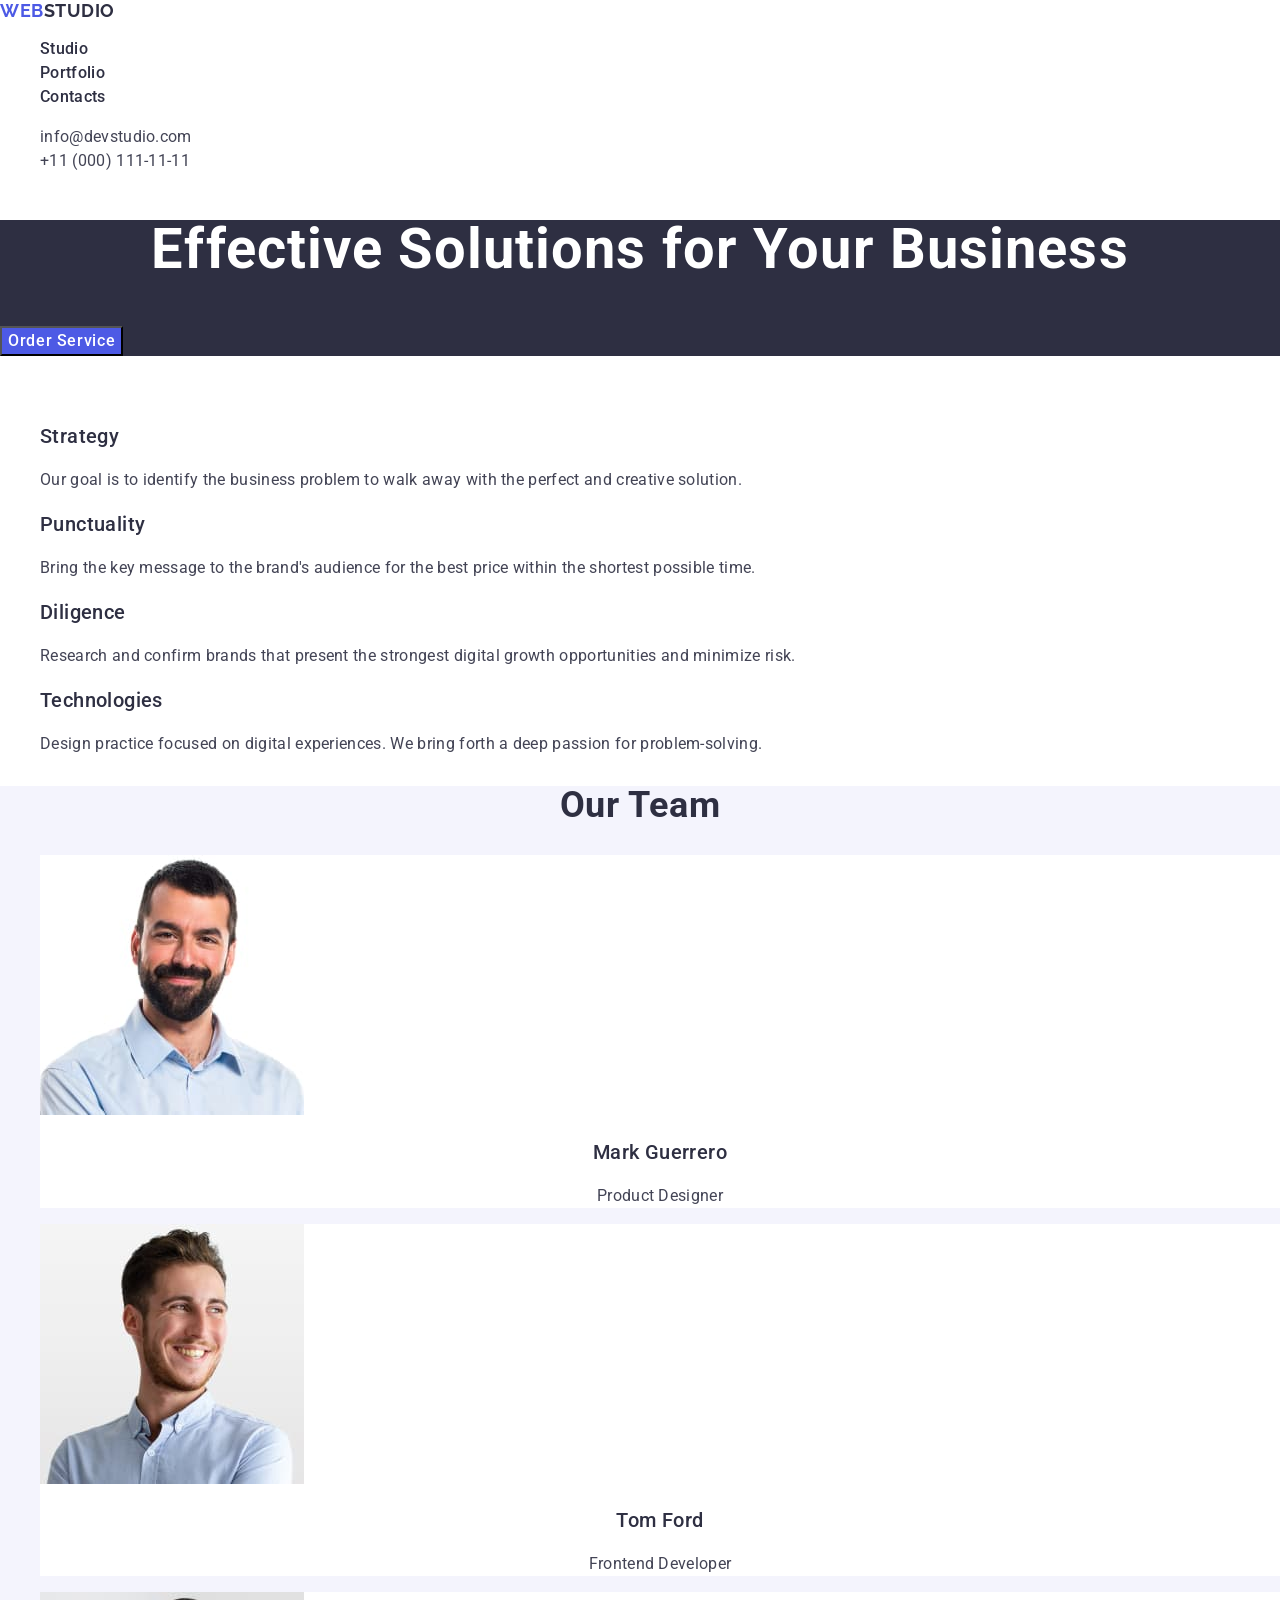
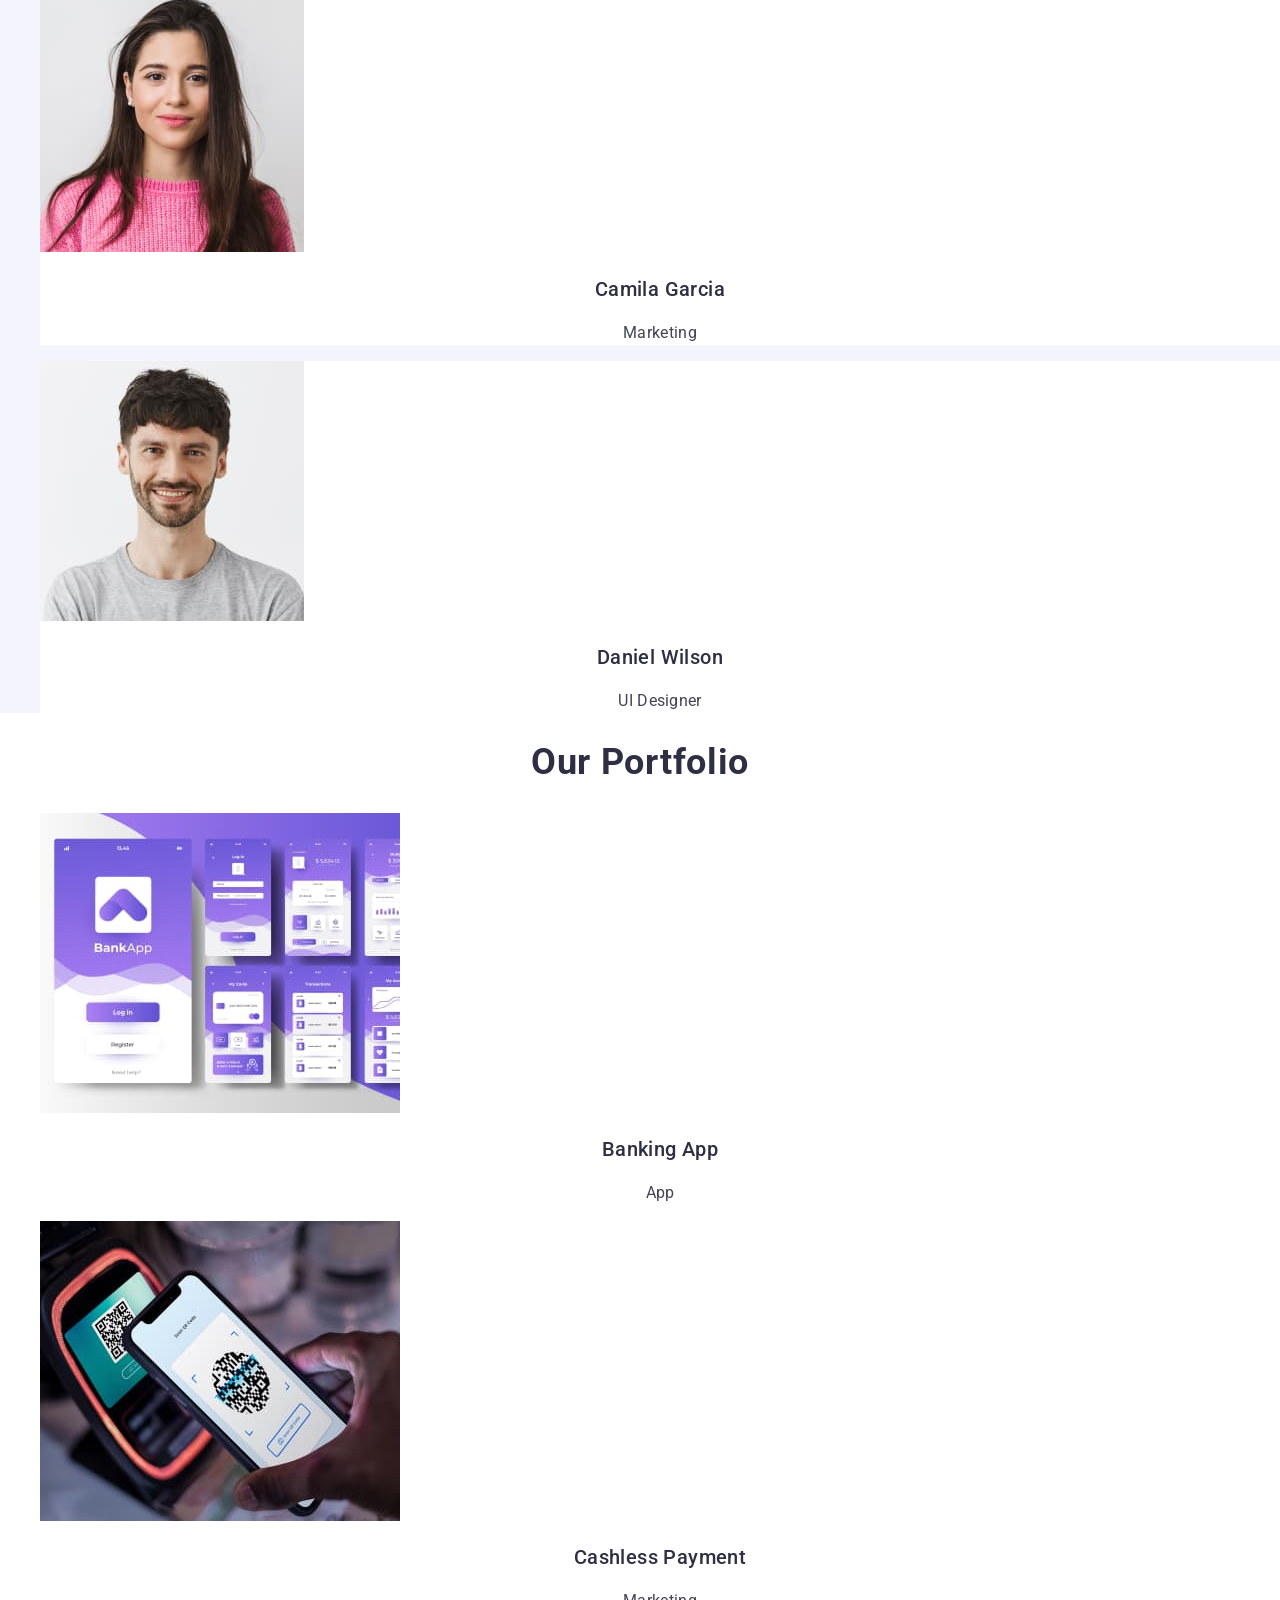
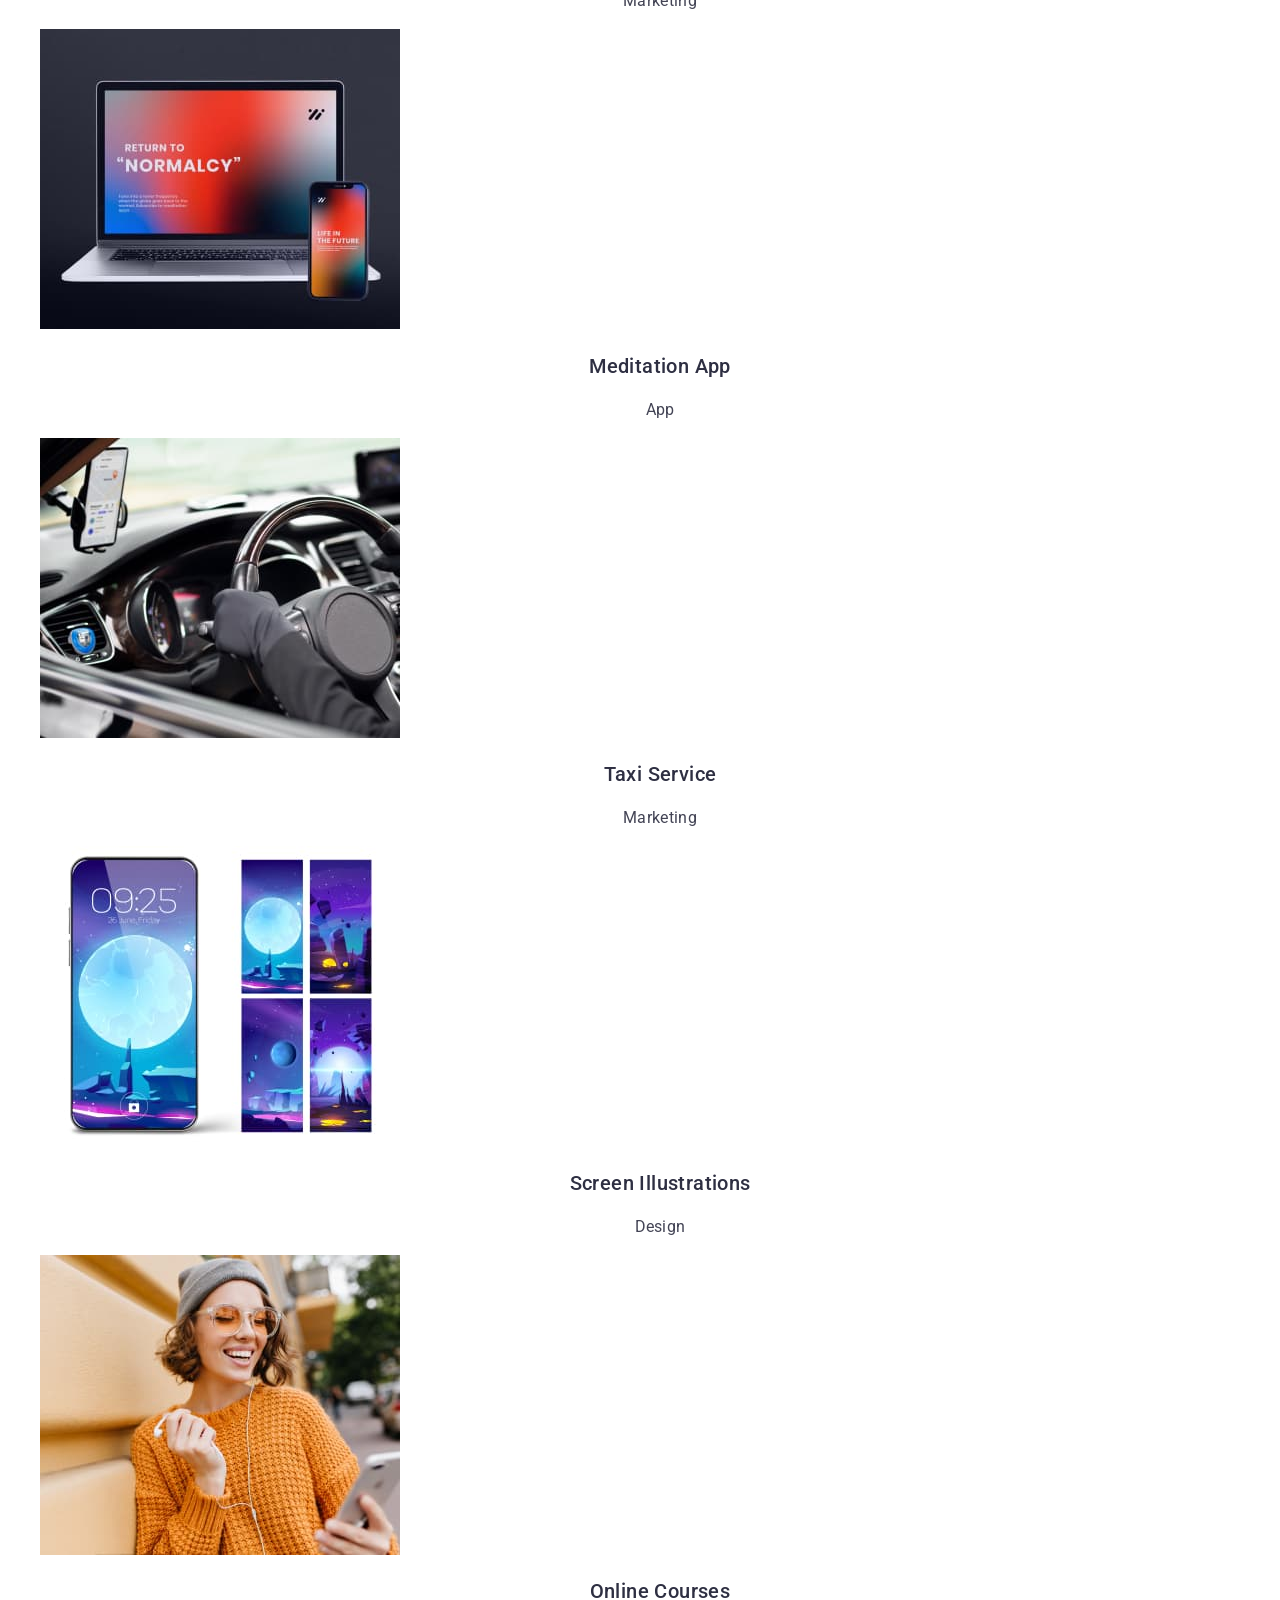
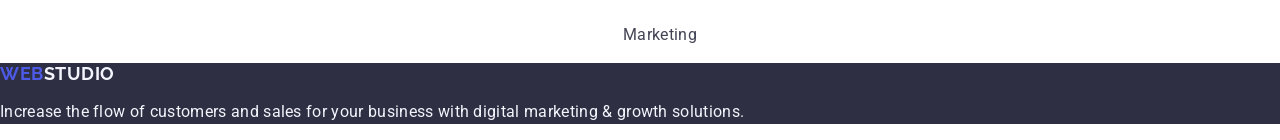
<file: index.html>
<!DOCTYPE html>
<html lang="en">
  <head>
    <meta charset="UTF-8" />
    <meta name="viewport" content="width=device-width, initial-scale=1.0" />
    <title>Web Studio</title>
    <link rel="preconnect" href="https://fonts.googleapis.com" />
    <link rel="preconnect" href="https://fonts.gstatic.com" crossorigin />
    <link
      href="https://fonts.googleapis.com/css2?family=Raleway:wght@700&family=Roboto:wght@400;500;700&display=swap"
      rel="stylesheet"
    />
    <link
      rel="stylesheet"
      href="https://cdnjs.cloudflare.com/ajax/libs/modern-normalize/2.0.0/modern-normalize.min.css"
    />
    <link rel="stylesheet" href="./css/styles.css" />
  </head>
  <body>
    <header class="header">
      <nav class="header-navigation">
        <a href="./index.html" class="heder-logo"
          >Web<span class="heder-logo-studio">Studio</span>
        </a>
        <ul class="heder-menu-list">
          <li class="heder-menu-item">
            <a href="./index.html" class="heder-menu-link">Studio</a>
          </li>
          <li class="heder-menu-item">
            <a href="" class="heder-menu-link">Portfolio</a>
          </li>
          <li class="heder-menu-item">
            <a href="" class="heder-menu-link">Contacts</a>
          </li>
        </ul>
      </nav>
      <address class="header-navigation-address">
        <ul class="header-navigation-list">
          <li class="header-navigation-item">
            <a class="header-navigation-link" href="mailto:info@devstudio.com"
              >info@devstudio.com
            </a>
          </li>
          <li class="header-navigation-item">
            <a class="header-navigation-link" href="tel:+110001111111"
              >+11 (000) 111-11-11
            </a>
          </li>
        </ul>
      </address>
    </header>
    <main>
      <section class="hero-section">
        <h1 class="hero-title">Effective Solutions for Your Business</h1>
        <button class="hero-button" type="button">Order Service</button>
      </section>
      <section class="section-possibilities">
        <h2 class="visually-hidden">List of possibilities</h2>
        <ul class="list-of-possibilities">
          <li class="possibilities-item">
            <h3 class="possibilities-subtitle">Strategy</h3>
            <p class="possibilities-item-text">
              Our goal is to identify the business problem to walk away with the
              perfect and creative solution.
            </p>
          </li>
          <li class="possibilities-item">
            <h3 class="possibilities-subtitle">Punctuality</h3>
            <p class="possibilities-item-text">
              Bring the key message to the brand's audience for the best price
              within the shortest possible time.
            </p>
          </li>
          <li class="possibilities-item">
            <h3 class="possibilities-subtitle">Diligence</h3>
            <p class="possibilities-item-text">
              Research and confirm brands that present the strongest digital
              growth opportunities and minimize risk.
            </p>
          </li>
          <li class="possibilities-item">
            <h3 class="possibilities-subtitle">Technologies</h3>
            <p class="possibilities-item-text">
              Design practice focused on digital experiences. We bring forth a
              deep passion for problem-solving.
            </p>
          </li>
        </ul>
      </section>
      <section class="section-team">
        <h2 class="team-title">Our Team</h2>
        <ul class="team-list">
          <li class="team-item">
            <img
              class="team-img"
              src="./images/mark-guerrero.jpg"
              alt="Mark Guerrero"
              width="264"
              height="260"
            />
            <h3 class="team-name-member">Mark Guerrero</h3>
            <p class="team-function">Product Designer</p>
          </li>
          <li class="team-item">
            <img
              class="team-img"
              src="./images/tom-ford.jpg"
              alt="Tom Ford"
              width="264"
              height="260"
            />
            <h3 class="team-name-member">Tom Ford</h3>
            <p class="team-function">Frontend Developer</p>
          </li>
          <li class="team-item">
            <img
              class="team-img"
              src="./images/camila-garcia.jpg"
              alt="Camila Garcia"
              width="264"
              height="260"
            />
            <h3 class="team-name-member">Camila Garcia</h3>
            <p class="team-function">Marketing</p>
          </li>
          <li class="team-item">
            <img
              class="team-img"
              src="./images/daniel-wilson.jpg"
              alt="Daniel Wilson"
              width="264"
              height="260"
            />
            <h3 class="team-name-member">Daniel Wilson</h3>
            <p class="team-function">UI Designer</p>
          </li>
        </ul>
      </section>
      <section class="section-portfolio">
        <h2 class="portfolio-title">Our Portfolio</h2>
        <ul class="portfolio-list">
          <li class="portfolio-item">
            <img
              class="portfolio-img"
              src="./images/banking-app.jpg"
              alt="Banking App"
              width="360"
              height="300"
            />
            <h3 class="portfolio-services">Banking App</h3>
            <p class="portfolio-text">App</p>
          </li>
          <li class="portfolio-item">
            <img
              class="portfolio-img"
              src="./images/cashless-payment.jpg"
              alt="Cashless Payment"
              width="360"
              height="300"
            />
            <h3 class="portfolio-services">Cashless Payment</h3>
            <p class="portfolio-text">Marketing</p>
          </li>
          <li class="portfolio-item">
            <img
              class="portfolio-img"
              src="./images/meditation-app.jpg"
              alt="Meditation App"
              width="360"
              height="300"
            />
            <h3 class="portfolio-services">Meditation App</h3>
            <p class="portfolio-text">App</p>
          </li>
          <li class="portfolio-item">
            <img
              class="portfolio-img"
              src="./images/taxi-service.jpg"
              alt="Taxi Service"
              width="360"
              height="300"
            />
            <h3 class="portfolio-services">Taxi Service</h3>
            <p class="portfolio-text">Marketing</p>
          </li>
          <li class="portfolio-item">
            <img
              class="portfolio-img"
              src="./images/screen-illustrations.jpg"
              alt="Screen Illustrations"
              width="360"
              height="300"
            />
            <h3 class="portfolio-services">Screen Illustrations</h3>
            <p class="portfolio-text">Design</p>
          </li>
          <li class="portfolio-item">
            <img
              class="portfolio-img"
              src="./images/online-courses.jpg"
              alt="Online Courses"
              width="360"
              height="300"
            />
            <h3 class="portfolio-services">Online Courses</h3>
            <p class="portfolio-text">Marketing</p>
          </li>
        </ul>
      </section>
    </main>
    <footer class="section-footer">
      <a class="footer-logo-link" href="./index.html"
        >Web<span class="footer-logo-studio">Studio</span>
      </a>
      <p class="footer-text">
        Increase the flow of customers and sales for your business with digital
        marketing & growth solutions.
      </p>
    </footer>
  </body>
</html>
</file>
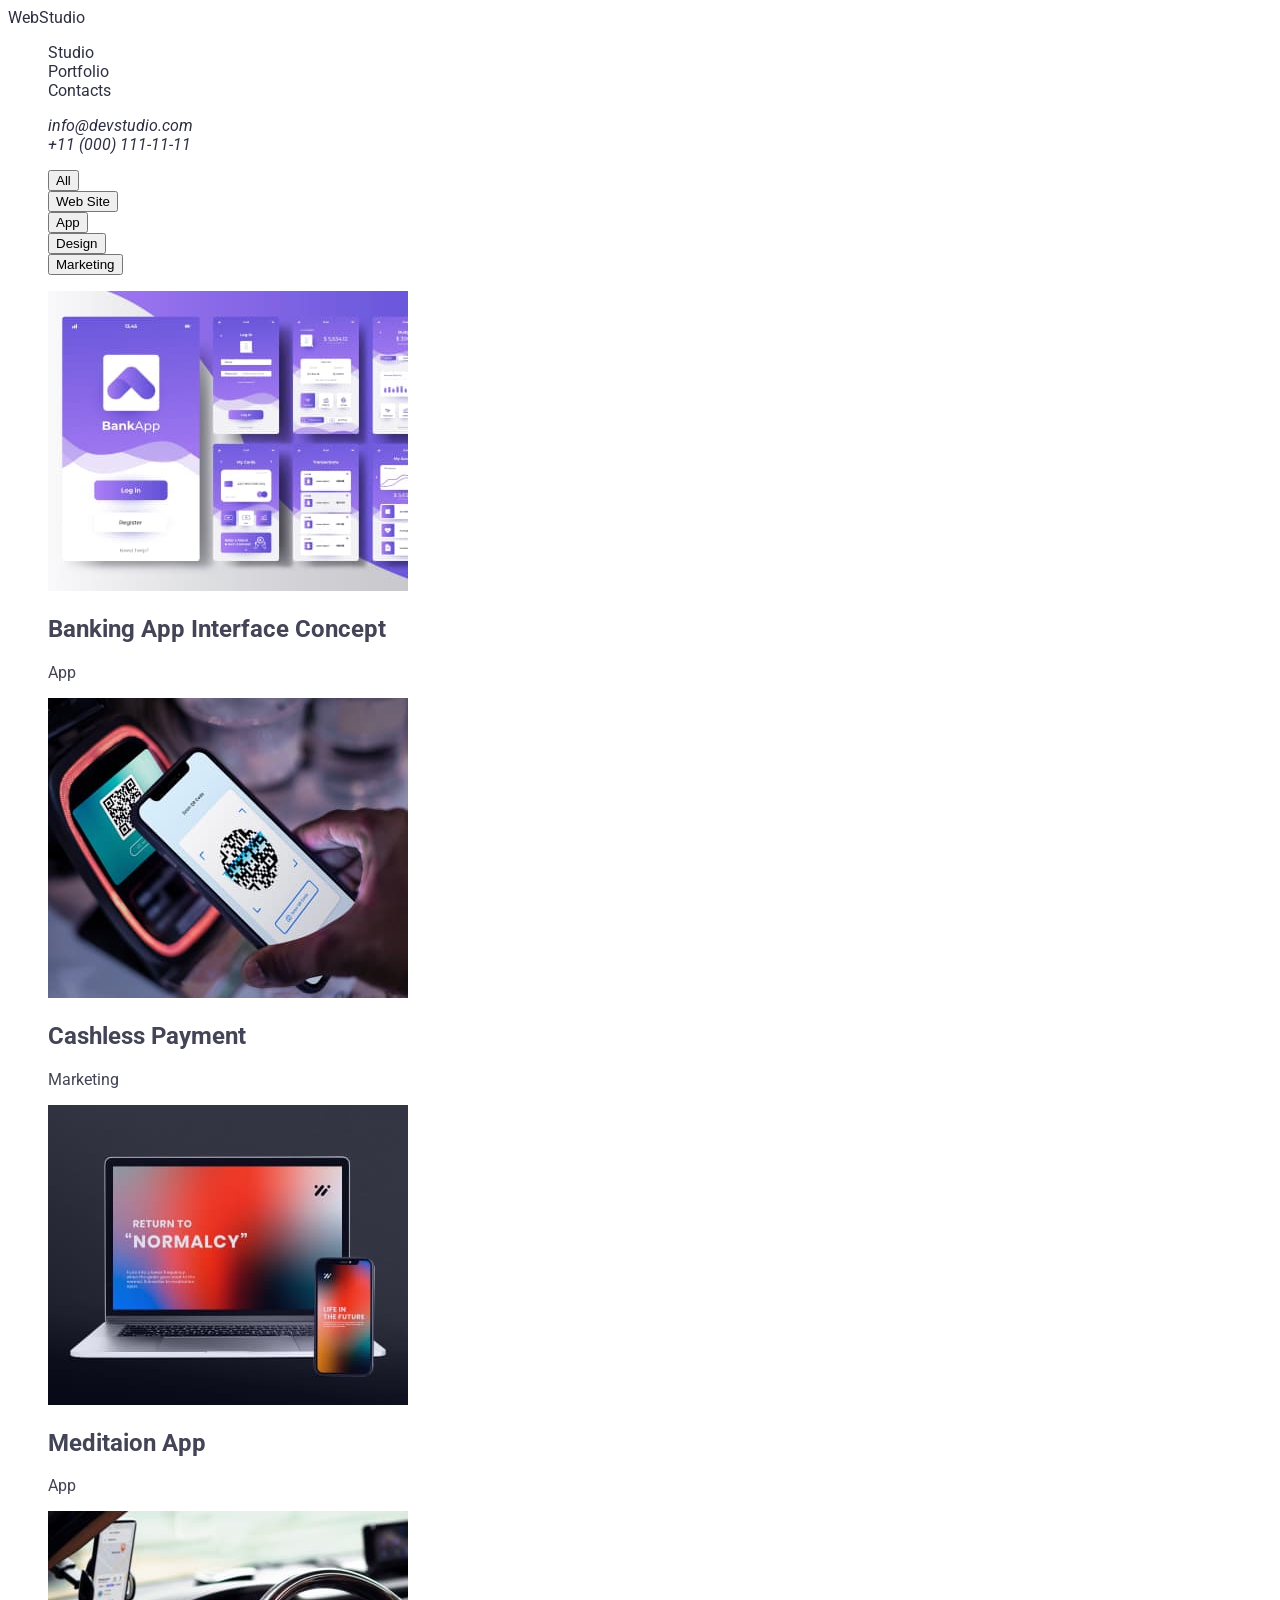
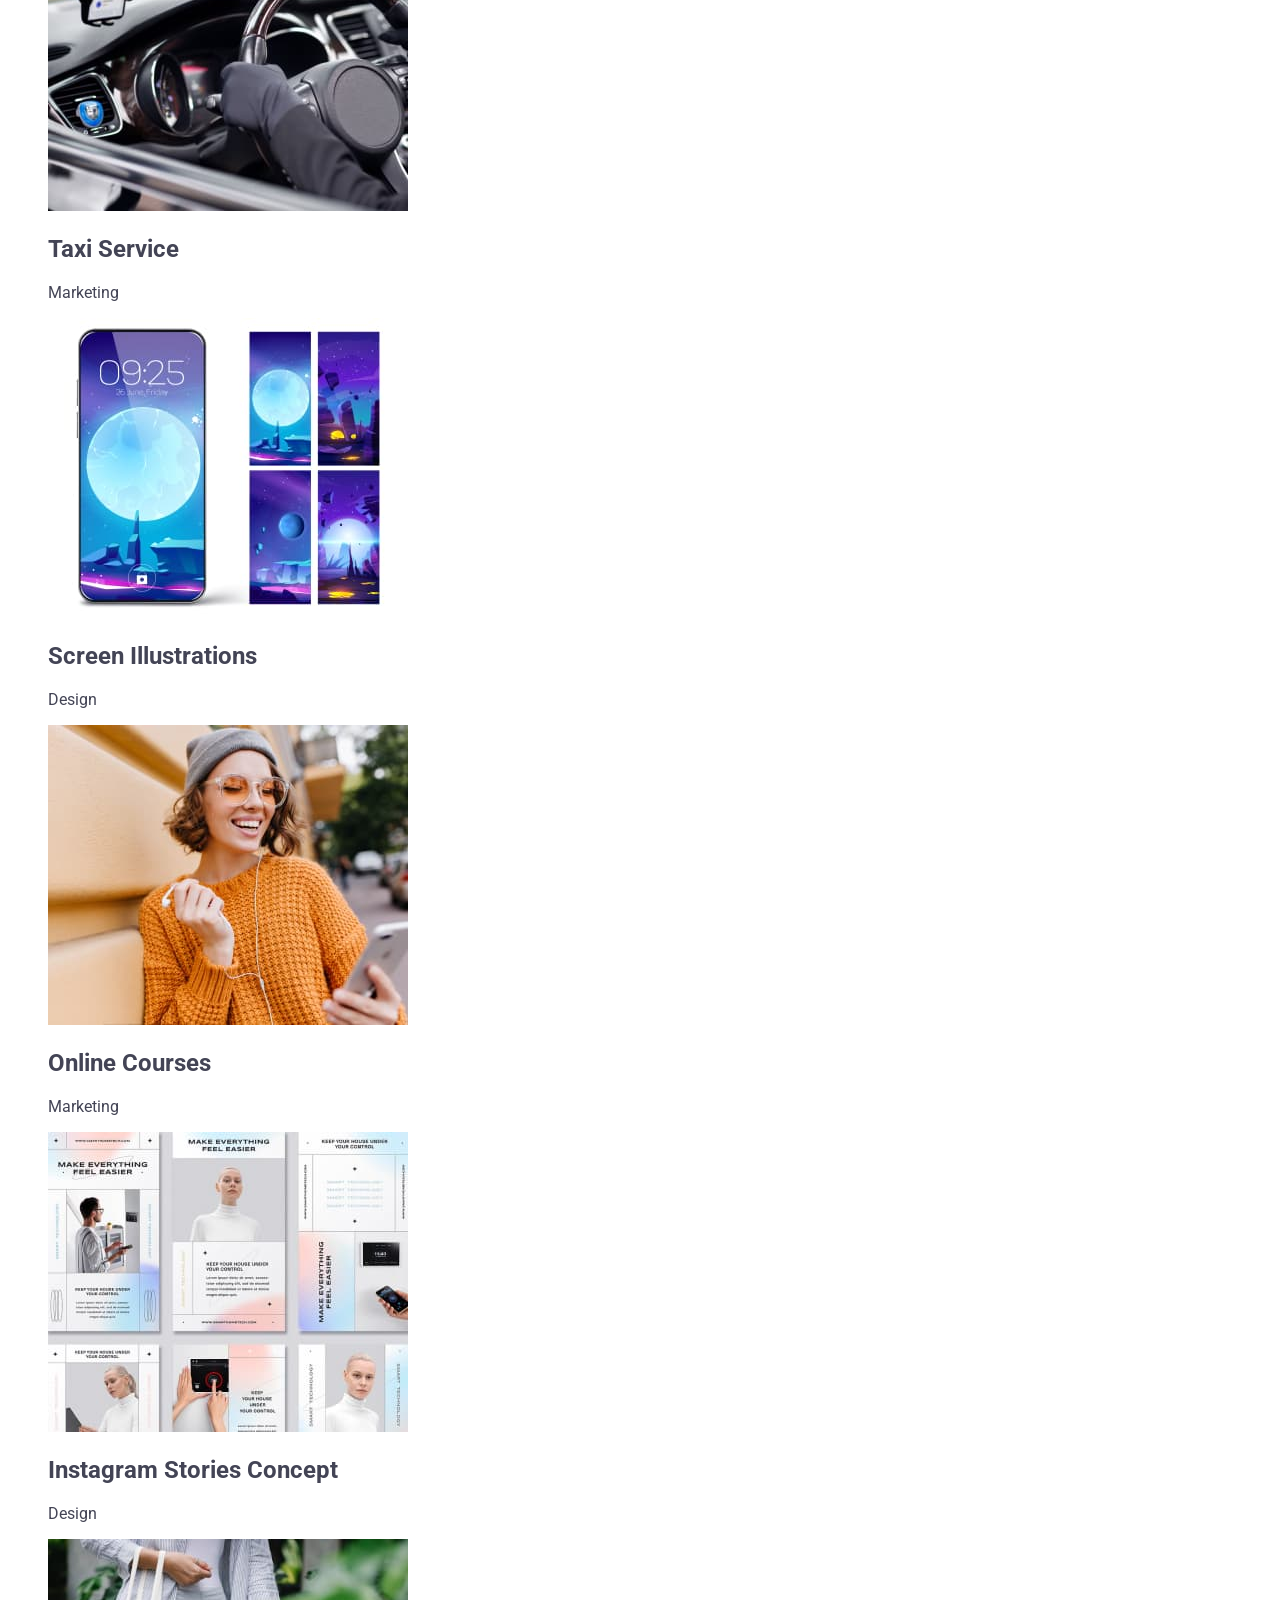
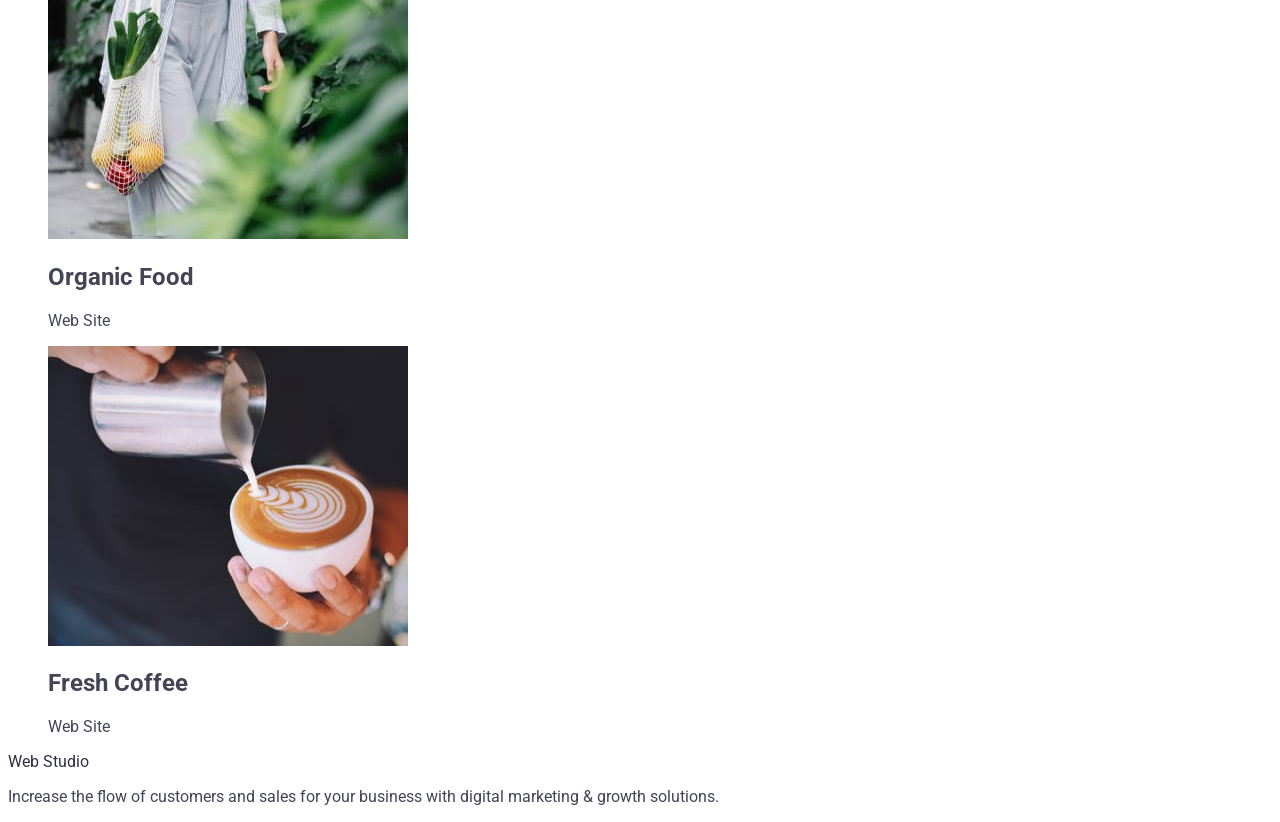
<file: portfolio.html>
<!DOCTYPE html>
<html lang="en">
	<head>
		<meta charset="UTF-8" />
		<meta http-equiv="X-UA-Compatible" content="IE=edge" />
		<meta name="viewport" content="width=device-width, initial-scale=1.0" />
		<title>Portfolio</title>
		<link rel="preconnect" href="https://fonts.googleapis.com" />
		<link rel="preconnect" href="https://fonts.gstatic.com" crossorigin />
		<link
			href="https://fonts.googleapis.com/css2?family=Raleway:wght@800&family=Roboto:wght@400;500;700&display=swap"
			rel="stylesheet"
		/>
		<link rel="stylesheet" href="./css/styles.css" />
	</head>
	<body>
		<header class="header">
			<nav class="header-navigation">
				<a class="header-home-page link" href="./index.html">Web<span class="header-home-page-descr">Studio</span></a>
				<ul class="header-list list">
					<li class="header-item"><a href="./index.html" class="header-link-studio link">Studio</a></li>
					<li class="header-item"><a href="./portfolio.html" class="header-link-portfolio link">Portfolio</a></li>
					<li class="header-item"><a class="header-link-contacts link">Contacts</a></li>
				</ul>
			</nav>
			<address class="header-contacts">
				<ul class="header-contacts-list list">
					<li class="header-contacts-item"
						><a class="header-mailto" href="mailto:info@devstudio.com">info@devstudio.com</a></li
					>
					<li class="header-contacts-item"><a class="header-tel" href="tel:+110001111111">+11 (000) 111-11-11</a></li>
				</ul>
			</address>
		</header>
		<main class="main">
			<!-- Activity Section -->
			<section class="activity-section">
				<ul class="activity-list list">
					<li class="activity-item"><button type="button" class="all-btn">All</button></li>
					<li class="activity-item"><button type="button" class="web-site-btn">Web Site</button></li>
					<li class="activity-item"><button type="button" class="app-btn">App</button></li>
					<li class="activity-item"><button type="button" class="design-btn">Design</button></li>
					<li class="activity-item"><button type="button" class="marketing-btn">Marketing</button></li>
				</ul>
			</section>

			<!-- Service Section -->
			<section class="service-section">
				<ul class="service-section-list list">
					<li class="service-banking-app-interface-concept">
						<img
							src="./images/service-section-img-1.jpg"
							alt="Banking App Interface Concept"
							width="360"
							height="300"
						/>
						<h2 class="name-banking-app-interface-concept">Banking App Interface Concept</h2>
						<p class="banking-app-interface-concept-title">App</p>
					</li>
					<li class="service-cashless-payment">
						<img src="./images/service-section-img-2.jpg" alt="Cashless Payment" width="360" height="300" />
						<h2 class="name-cashless-payment">Cashless Payment</h2>
						<p class="cashless-payment-title">Marketing</p>
					</li>
					<li class="service-meditaion-app">
						<img src="./images/service-section-img-3.jpg" alt="Meditaion App" width="360" height="300" />
						<h2 class="name-meditaion-app">Meditaion App</h2>
						<p class="meditaion-app-title">App</p>
					</li>
					<li class="service-taxi-service">
						<img src="./images/service-section-img-4.jpg" alt="Taxi Service" width="360" height="300" />
						<h2 class="name-taxi-service">Taxi Service</h2>
						<p class="taxi-service-title">Marketing</p>
					</li>
					<li class="service-screen-illustrations">
						<img src="./images/service-section-img-5.jpg" alt="Screen Illustrations" width="360" height="300" />
						<h2 class="name-screen-illustrations">Screen Illustrations</h2>
						<p class="screen-illustrations-title">Design</p>
					</li>
					<li class="service-online-courses">
						<img src="./images/service-section-img-6.jpg" alt="Online Courses" width="360" height="300" />
						<h2 class="name-online-courses">Online Courses</h2>
						<p class="online-courses-title">Marketing</p>
					</li>
					<li class="service-instagram-stories-concept">
						<img src="./images/service-section-img-7.jpg" alt="Instagram Stories Concept" width="360" height="300" />
						<h2 class="name-instagram-stories-concept">Instagram Stories Concept</h2>
						<p class="instagram-stories-concept-title">Design</p>
					</li>
					<li class="service-organic-food">
						<img src="./images/service-section-img-8.jpg" alt="Organic Food" width="360" height="300" />
						<h2 class="name-organic-food">Organic Food</h2>
						<p class="organic-food-title">Web Site</p>
					</li>
					<li class="service-fresh-coffee">
						<img src="./images/service-section-img-9.jpg" alt="Fresh Coffee" width="360" height="300" />
						<h2 class="name-fresh-coffee">Fresh Coffee</h2>
						<p class="fresh-coffee-title">Web Site</p>
					</li>
				</ul>
			</section>
		</main>
		<footer class="footer">
			<a class="footer-link link" href="./index.html">Web <span class="footer-link-descr">Studio</span></a>
			<p class="footer-desc">
				Increase the flow of customers and sales for your business with digital marketing & growth solutions.
			</p>
		</footer>
	</body>
</html>
</file>
<file: css/styles.css>
body {
  font-family: "Roboto", sans-serif;
  color: #434455;
  background-color: #fff;
}

ul {
  list-style-type: none;
}

a {
  text-decoration: none;
  color: #2e2f42;
}

.visually-hidden {
  white-space: nowrap;
  clip-path: inset(100%);
  clip: rect(0 0 0 0);
  overflow: hidden;
}

/* ----------------------------------------------------- */

/* ------------------ Header  ------------------------- */

.header {
}

.header-navigation {
}

.heder-logo {
  font-family: "Raleway", sans-serif;
  font-weight: 700;
  font-size: 18px;
  line-height: 117%;
  letter-spacing: 0.03em;
  text-transform: uppercase;
  color: #4d5ae5;
}

.heder-logo-studio {
  font-weight: 700;
  font-size: 18px;
  line-height: 117%;
  letter-spacing: 0.03em;
  text-transform: uppercase;
  color: #2e2f42;
}

.heder-menu-list {
}

.heder-menu-item {
}

.heder-menu-link {
  font-weight: 500;
  font-size: 16px;
  line-height: 150%;
  letter-spacing: 0.02em;
  color: #2e2f42;
}

.heder-menu-link:hover,
.heder-menu-link:focus {
  color: #404bbf;
}

.header-navigation-address {
  font-style: normal;
}

.header-navigation-list {
}

.header-navigation-item {
}

.header-navigation-link {
  font-weight: 400;
  font-size: 16px;
  line-height: 150%;
  letter-spacing: 0.02em;
  color: #434455;
}

.header-navigation-link:hover,
.header-navigation-link:focus {
  color: #404bbf;
}

/* -------------------------------------------------------------------- */

/* --------------------- Hero Section --------------------------------- */

.hero-section {
  background-color: #2e2f42;
}

.hero-title {
  font-weight: 700;
  font-size: 56px;
  line-height: 107%;
  letter-spacing: 0.02em;
  text-align: center;
  color: #fff;
}

.hero-button {
  font-family: inherit;
  font-weight: 500;
  font-size: 16px;
  line-height: 150%;
  letter-spacing: 0.04em;
  color: #fff;

  background: #4d5ae5;
  cursor: pointer;
}

.hero-button:hover,
.hero-button:focus {
  background: #404bbf;
}

/* --------------------------------------------------------------- */

/* --------------------- Section Possibilities ------------------- */

.section-possibilities {
}

.list-of-possibilities {
}

.possibilities-item {
}

.possibilities-subtitle {
  font-weight: 500;
  font-size: 20px;
  line-height: 120%;
  letter-spacing: 0.02em;
  color: #2e2f42;
}

.possibilities-item-text {
  font-size: 16px;
  line-height: 150%;
  letter-spacing: 0.02em;
  color: #434455;
}

/* ------------------------------------------------------- */

/* --------------------- Section Team -------------------- */

.section-team {
  background-color: #f4f4fd;
}

.team-title {
  text-transform: capitalize;
  font-weight: 700;
  font-size: 36px;
  line-height: 111%;
  letter-spacing: 0.02em;
  text-align: center;
  color: #2e2f42;
}

.team-list {
}

.team-item {
  background-color: #fff;
}

.team-img {
}

.team-name-member {
  font-weight: 500;
  font-size: 20px;
  line-height: 120%;
  letter-spacing: 0.02em;
  text-align: center;
  color: #2e2f42;
}

.team-function {
  font-weight: 400;
  font-size: 16px;
  line-height: 150%;
  letter-spacing: 0.02em;
  text-align: center;
  color: #434455;
}

/* --------------------------------------------------------  */

/* --------------------- Section Portfolio ------------------- */

.section-portfolio {
}

.portfolio-title {
  text-transform: capitalize;
  font-weight: 700;
  font-size: 36px;
  line-height: 111%;
  letter-spacing: 0.02em;
  text-align: center;
  color: #2e2f42;
}

.portfolio-list {
}

.portfolio-item {
}

.portfolio-img {
}

.portfolio-services {
  font-weight: 500;
  font-size: 20px;
  line-height: 120%;
  letter-spacing: 0.02em;
  text-align: center;
  color: #2e2f42;
}

.portfolio-text {
  font-weight: 400;
  font-size: 16px;
  line-height: 150%;
  letter-spacing: 0.02em;
  text-align: center;
  color: #434455;
}

/* --------------------------------------------------------  */

/* --------------------- Section Footer ------------------- */

.section-footer {
  background-color: #2e2f42;
}

.footer-logo-link {
  font-family: "Raleway", sans-serif;
  font-weight: 700;
  font-size: 18px;
  line-height: 117%;
  letter-spacing: 0.03em;
  text-transform: uppercase;
  color: #4d5ae5;
}

.footer-logo-studio {
  font-weight: 700;
  font-size: 18px;
  line-height: 117%;
  letter-spacing: 0.03em;
  text-transform: uppercase;
  color: #f4f4fd;
}

.footer-text {
  font-size: 16px;
  line-height: 150%;
  letter-spacing: 0.02em;
  color: #f4f4fd;
}

/* ------------------------------------------------------------ */
</file>
